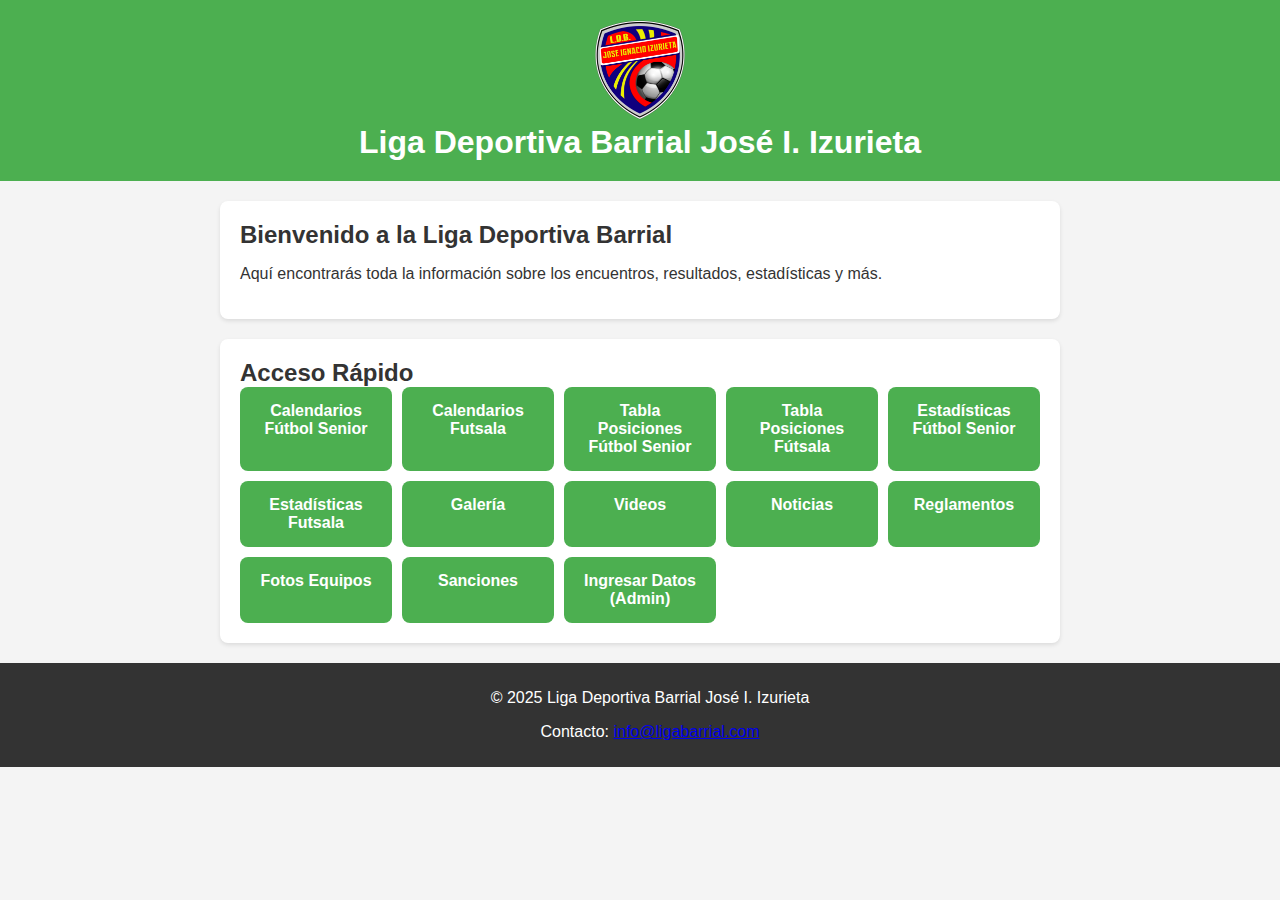
<file: index.html>
<!DOCTYPE html><html lang="es"><head>    <meta charset="UTF-8">    <meta name="viewport" content="width=device-width, initial-scale=1.0">    <title>Liga Deportiva Barrial José I. Izurieta</title>    <link rel="stylesheet" href="styles.css"> <!-- Enlace al archivo CSS --></head><body>    <!-- Encabezado con logo -->    <header>        <img src="images/logo-liga.png" alt="Logo de la Liga Deportiva Barrial José I. Izurieta" class="logo">        <h1>Liga Deportiva Barrial José I. Izurieta</h1>    </header>    <!-- Sección de bienvenida -->    <section id="bienvenida">        <h2>Bienvenido a la Liga Deportiva Barrial</h2>        <p>Aquí encontrarás toda la información sobre los encuentros, resultados, estadísticas y más.</p>    </section>    <!-- Enlaces rápidos -->    <section id="enlaces-rapidos">        <h2>Acceso Rápido</h2>        <div class="enlaces-container">            <div class="enlace-rectangulo">                <a href="calendarios-futbol-senior.html" title="Ver calendarios de fútbol senior">Calendarios Fútbol Senior</a>            </div>            <div class="enlace-rectangulo">                <a href="calendarios-futsala.html" title="Ver calendarios de futsala">Calendarios Futsala</a>            </div>            <div class="enlace-rectangulo">                <a href="tabla-posiciones-futbol-senior.html" title="Ver tabla de posiciones de fútbol senior">Tabla Posiciones Fútbol Senior</a>            </div>            <div class="enlace-rectangulo">                <a href="tabla-posiciones-futsala.html" title="Ver tabla de posiciones de futsala">Tabla Posiciones Fútsala</a>            </div>            <div class="enlace-rectangulo">                <a href="estadisticas-futbol-senior.html" title="Ver estadísticas de fútbol senior">Estadísticas Fútbol Senior</a>            </div>            <div class="enlace-rectangulo">                <a href="estadísticas-futsala.html" title="Ver estadística de futsala">Estadísticas Futsala</a>            </div>            <div class="enlace-rectangulo">                <a href="galeria.html" title="Ver galería de imágenes">Galería</a>            </div>            <div class="enlace-rectangulo">                <a href="videos.html" title="Ver videos">Videos</a>            </div>            <div class="enlace-rectangulo">                <a href="noticias.html" title="Ver noticias">Noticias</a>            </div>            <div class="enlace-rectangulo">                <a href="reglamentos.html" title="Ver reglamentos">Reglamentos</a>            </div>            <div class="enlace-rectangulo">                <a href="fotos-equipos.html" title="Ver fotos de los equipos">Fotos Equipos</a>            </div>            <div class="enlace-rectangulo">                <a href="sanciones.html" title="Ver sanciones">Sanciones</a>            </div>            <div class="enlace-rectangulo">                <a href="#ingreso-datos" id="ingreso-datos-link" title="Acceso restringido para administradores">Ingresar Datos (Admin)</a>            </div>        </div>    </section>    <!-- Formulario para ingresar datos (restringido) -->    <section id="ingreso-datos" style="display: none;">        <h2>Ingresar Datos (Administrador)</h2>        <form id="formulario-datos">            <label for="tipo-dato">Tipo de dato:</label>            <select id="tipo-dato" required>                <option value="">Seleccione una opción</option>                <option value="goleador">Goleador</option>                <option value="tarjeta-amarilla">Tarjeta Amarilla</option>                <option value="tarjeta-roja">Tarjeta Roja</option>                <option value="resultado">Ingresar Resultado</option>                <option value="partido">Ingresar Partido</option>            </select>            <label for="jugador">Jugador/Equipo:</label>            <input type="text" id="jugador" required>            <label for="cantidad">Cantidad/Resultado:</label>            <input type="text" id="cantidad" required>            <label for="fecha">Fecha (si aplica):</label>            <input type="date" id="fecha">            <button type="submit">Agregar</button>        </form>    </section>    <!-- Pie de página -->    <footer>        <p>&copy; 2025 Liga Deportiva Barrial José I. Izurieta</p>        <p>Contacto: <a href="mailto:info@ligabarrial.com">info@ligabarrial.com</a></p>    </footer>    <script src="script.js"></script></body></html>
</file>
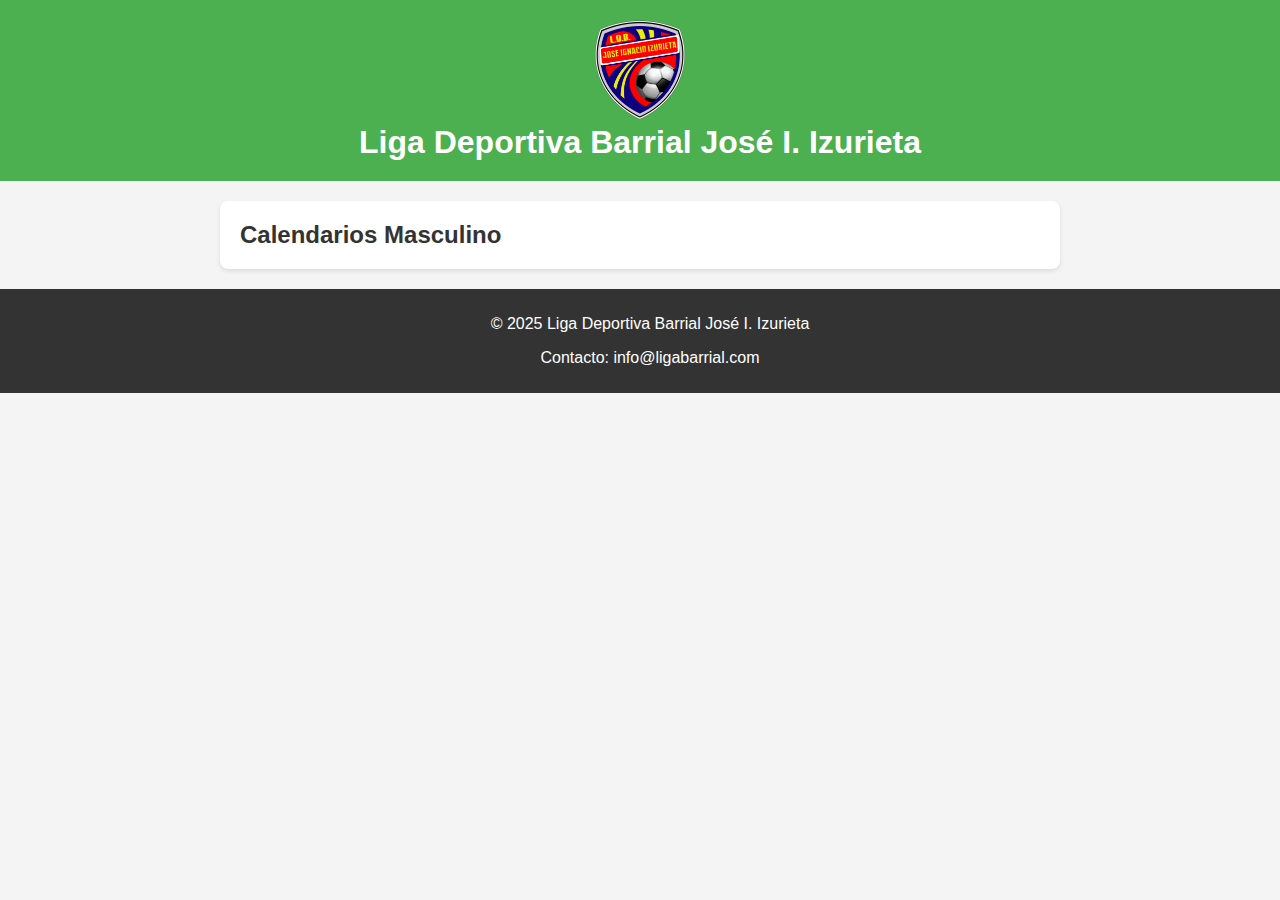
<file: calendarios-femenino.html>
<!DOCTYPE html>
<html lang="es">
<head>
    <meta charset="UTF-8">
    <meta name="viewport" content="width=device-width, initial-scale=1.0">
    <title>Calendarios Masculino - Liga Deportiva Barrial</title>
    <link rel="stylesheet" href="styles.css">
</head>
<body>
    <header>
        <img src="images/logo-liga.png" alt="Logo de la Liga" class="logo">
        <h1>Liga Deportiva Barrial José I. Izurieta</h1>
    </header>

    <section id="calendarios-masculino">
        <h2>Calendarios Masculino</h2>
        <!-- Aquí puedes agregar el contenido específico de los calendarios masculinos -->
    </section>

    <footer>
        <p>&copy; 2025 Liga Deportiva Barrial José I. Izurieta</p>
        <p>Contacto: info@ligabarrial.com</p>
    </footer>
</body>
</html>
</file>
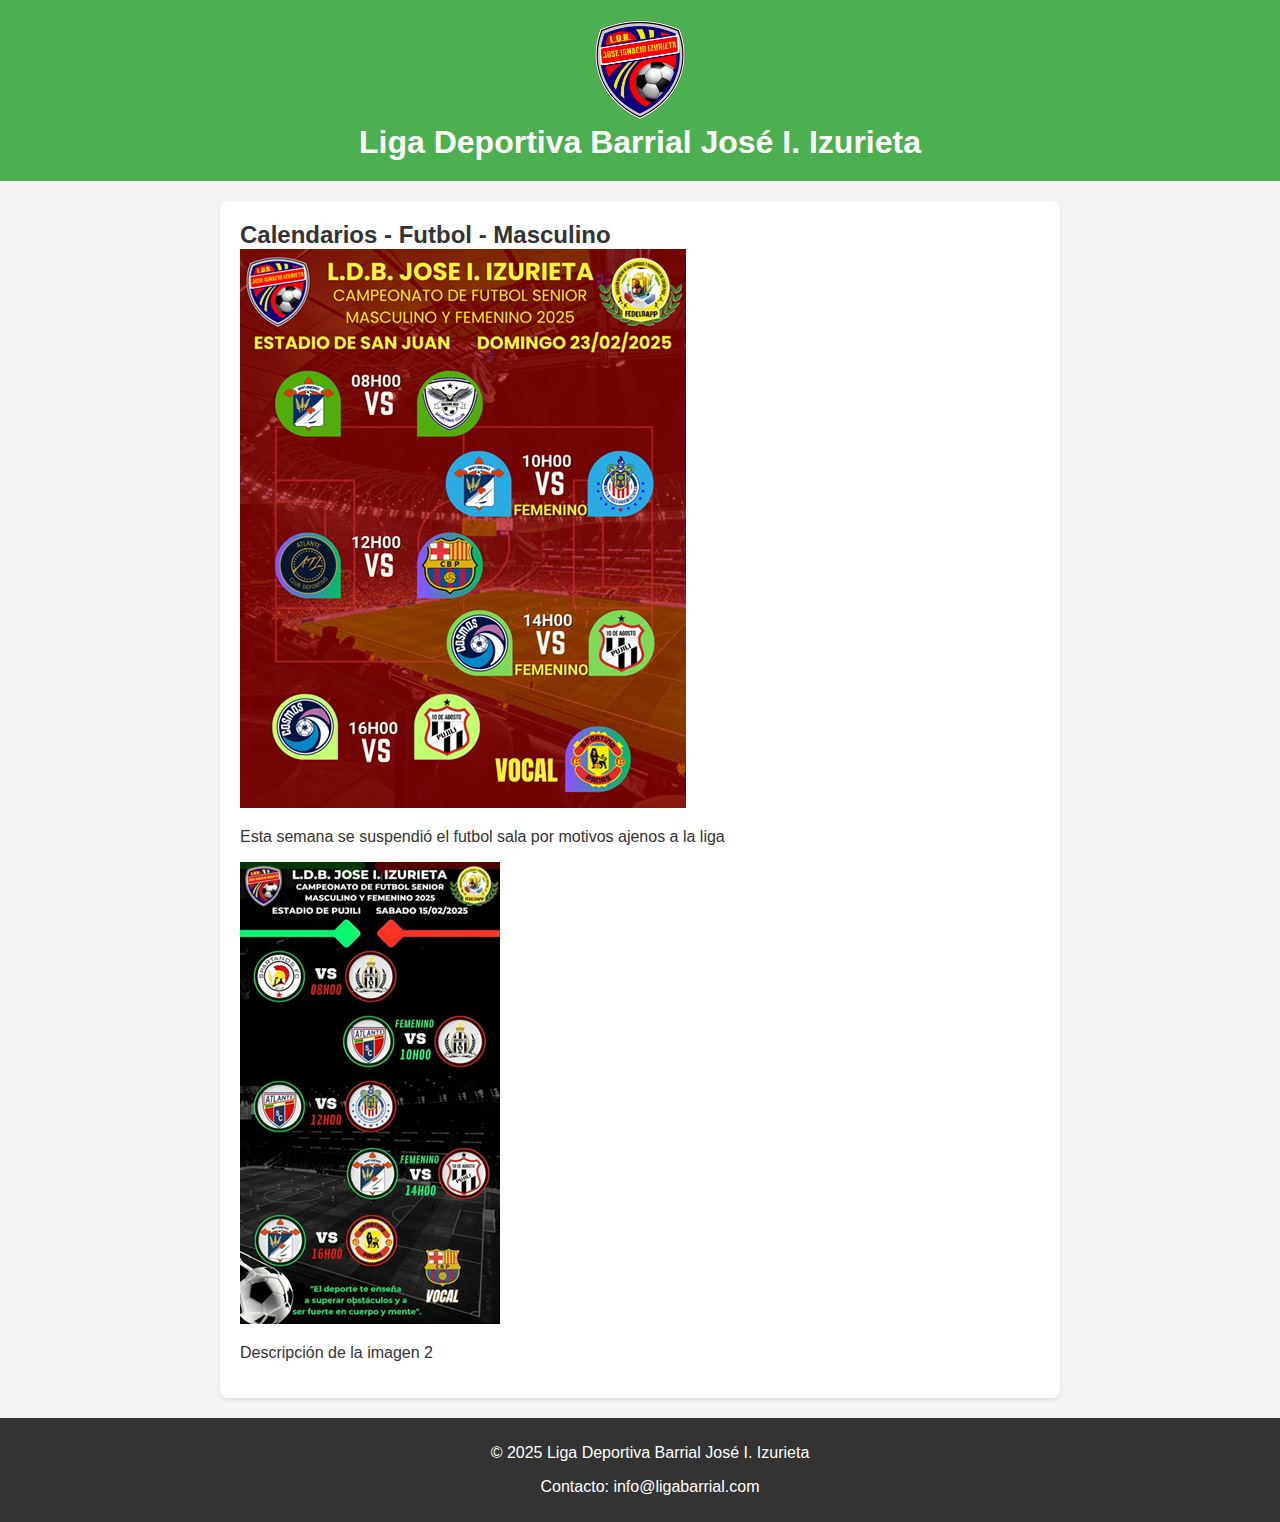
<file: calendarios-futbol-senior.html>
<!DOCTYPE html>
<html lang="es">
<head>
    <meta charset="UTF-8">
    <meta name="viewport" content="width=device-width, initial-scale=1.0">
    <title>Calendarios Masculino</title>
    <link rel="stylesheet" href="styles.css">
</head>
<body>
    <header>
        <img src="images/logo-liga.png" alt="Logo de la Liga" class="logo">
        <h1>Liga Deportiva Barrial José I. Izurieta</h1>
    </header>

    <section id="calendarios-futbol-masculino">
        <h2>Calendarios - Futbol - Masculino</h2>

        <!-- Ejemplo de cómo agregar una imagen -->
        <div class="imagen-calendario">
            <img src="images/calendario-masculino-1.jpg" alt="Calendario Masculino 1">
            <p>Esta semana se suspendió el futbol sala por motivos ajenos a la liga</p>
        </div>

        <!-- Otro ejemplo de imagen -->
        <div class="imagen-calendario">
            <img src="images/calendario-masculino-2.jpg" alt="Calendario Masculino 2">
            <p>Descripción de la imagen 2</p>
        </div>

        <!-- Puedes agregar más imágenes según sea necesario -->
    </section>

    <footer>
        <p>&copy; 2025 Liga Deportiva Barrial José I. Izurieta</p>
        <p>Contacto: info@ligabarrial.com</p>
    </footer>
</body>
</html>
</file>
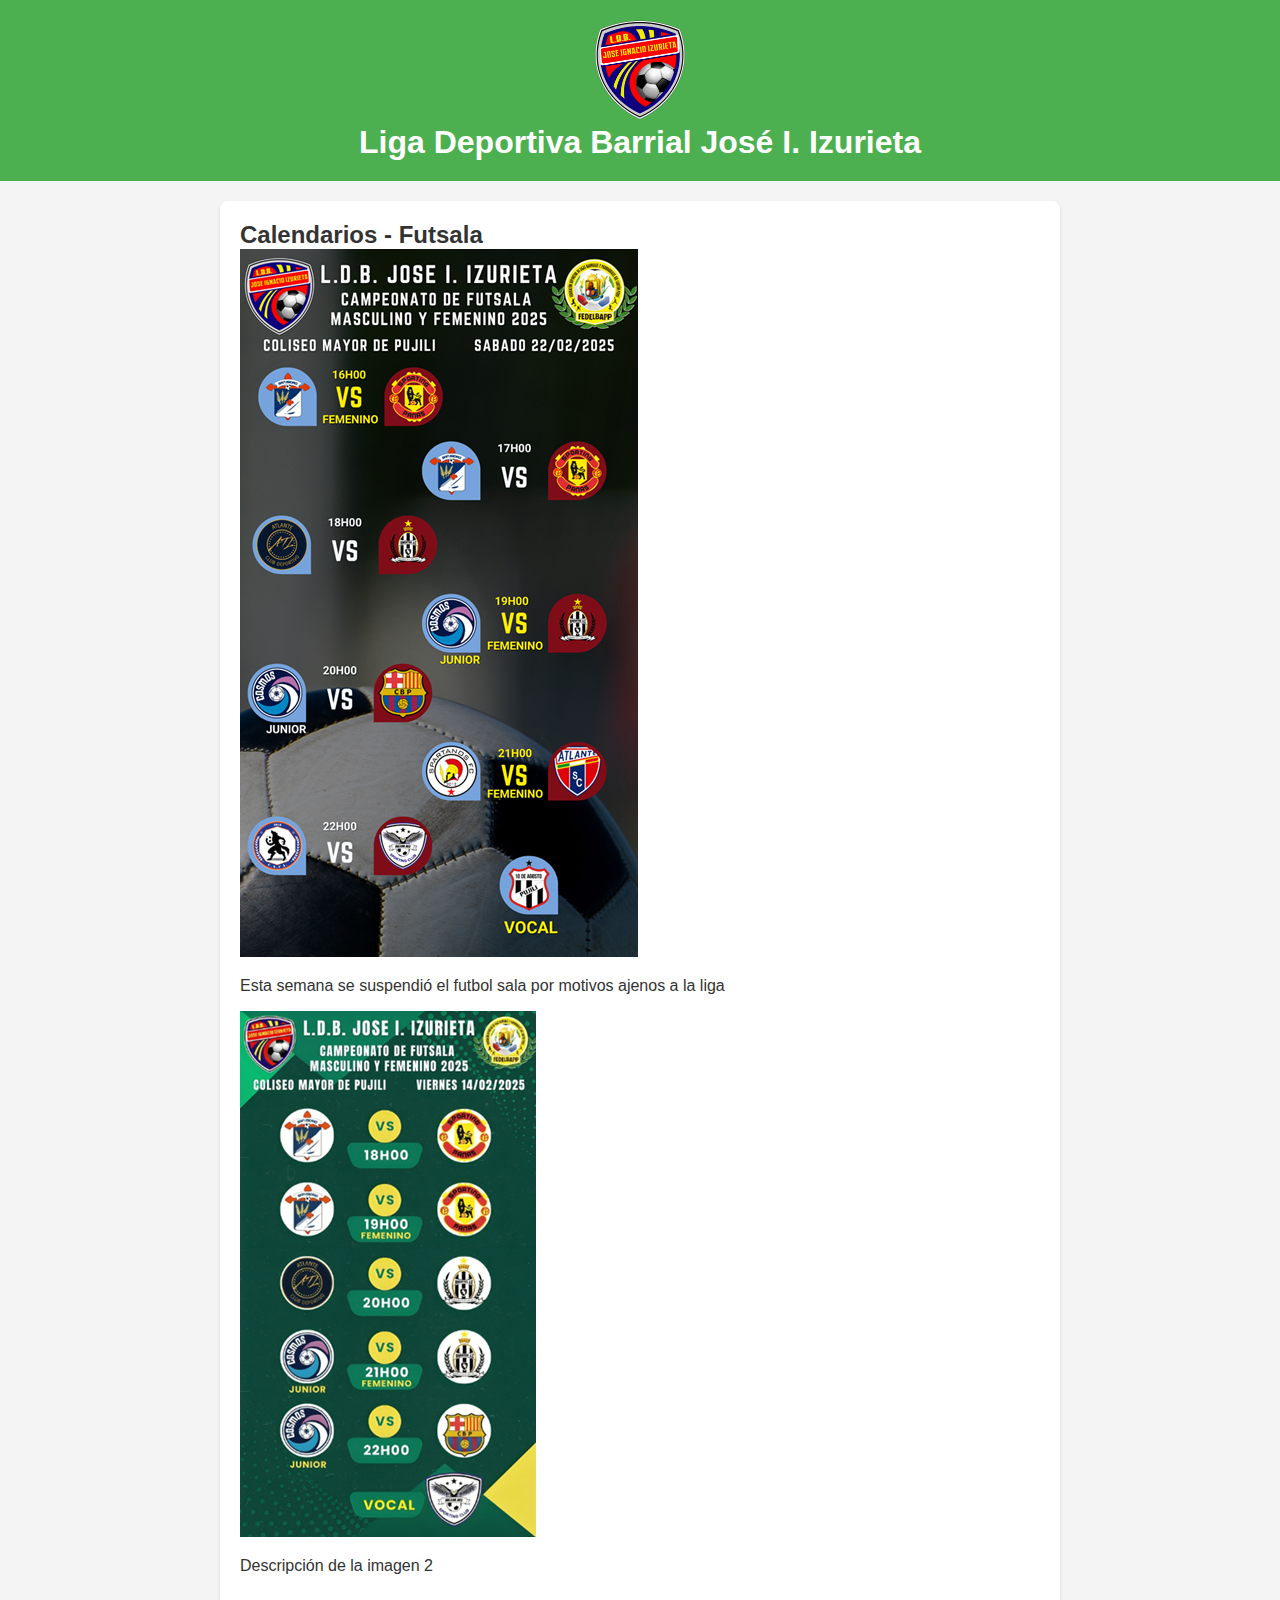
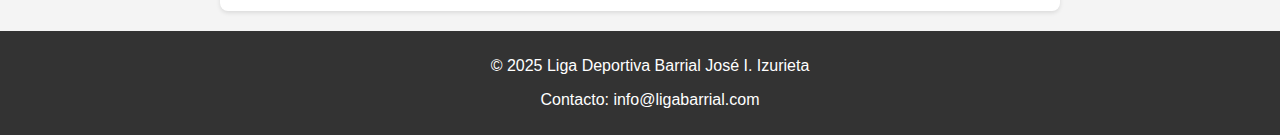
<file: calendarios-futsala.html>
<!DOCTYPE html>
<html lang="es">
<head>
    <meta charset="UTF-8">
    <meta name="viewport" content="width=device-width, initial-scale=1.0">
    <title>Calendarios Masculino</title>
    <link rel="stylesheet" href="styles.css">
</head>
<body>
    <header>
        <img src="images/logo-liga.png" alt="Logo de la Liga" class="logo">
        <h1>Liga Deportiva Barrial José I. Izurieta</h1>
    </header>

    <section id="calendarios-futsala">
        <h2>Calendarios - Futsala</h2>

        <!-- Ejemplo de cómo agregar una imagen -->
        <div class="imagen-calendario">
            <img src="images/calendario-futsala-1.jpg" alt="Calendario Futsala 1">
            <p>Esta semana se suspendió el futbol sala por motivos ajenos a la liga</p>
        </div>

        <!-- Otro ejemplo de imagen -->
        <div class="imagen-calendario">
            <img src="images/calendario-futsala-2.jpg" alt="Calendario futsala 2">
            <p>Descripción de la imagen 2</p>
        </div>

        <!-- Puedes agregar más imágenes según sea necesario -->
    </section>

    <footer>
        <p>&copy; 2025 Liga Deportiva Barrial José I. Izurieta</p>
        <p>Contacto: info@ligabarrial.com</p>
    </footer>
</body>
</html>
</file>
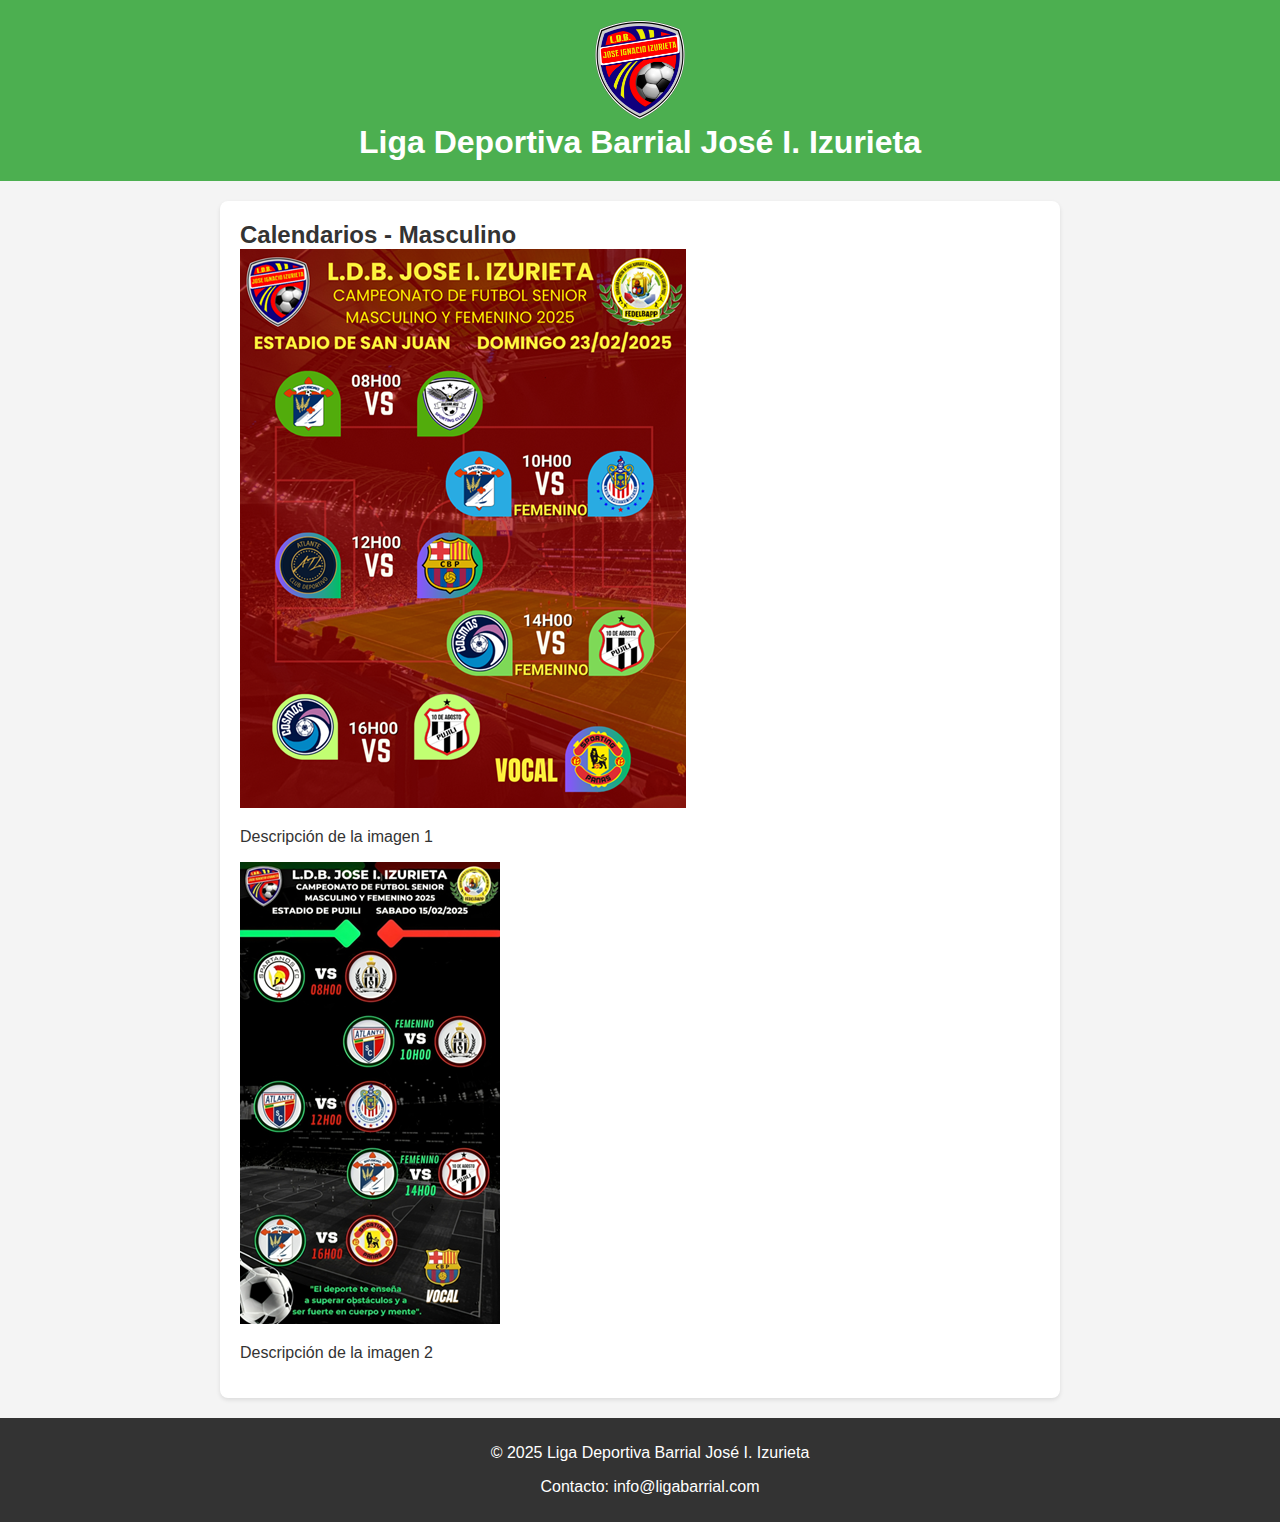
<file: calendarios-masculino.html>
<!DOCTYPE html>
<html lang="es">
<head>
    <meta charset="UTF-8">
    <meta name="viewport" content="width=device-width, initial-scale=1.0">
    <title>Calendarios Masculino</title>
    <link rel="stylesheet" href="styles.css">
</head>
<body>
    <header>
        <img src="images/logo-liga.png" alt="Logo de la Liga" class="logo">
        <h1>Liga Deportiva Barrial José I. Izurieta</h1>
    </header>

    <section id="calendarios-masculino">
        <h2>Calendarios - Masculino</h2>

        <!-- Ejemplo de cómo agregar una imagen -->
        <div class="imagen-calendario">
            <img src="images/calendario-masculino-1.jpg" alt="Calendario Masculino 1">
            <p>Descripción de la imagen 1</p>
        </div>

        <!-- Otro ejemplo de imagen -->
        <div class="imagen-calendario">
            <img src="images/calendario-masculino-2.jpg" alt="Calendario Masculino 2">
            <p>Descripción de la imagen 2</p>
        </div>

        <!-- Puedes agregar más imágenes según sea necesario -->
    </section>

    <footer>
        <p>&copy; 2025 Liga Deportiva Barrial José I. Izurieta</p>
        <p>Contacto: info@ligabarrial.com</p>
    </footer>
</body>
</html>
</file>
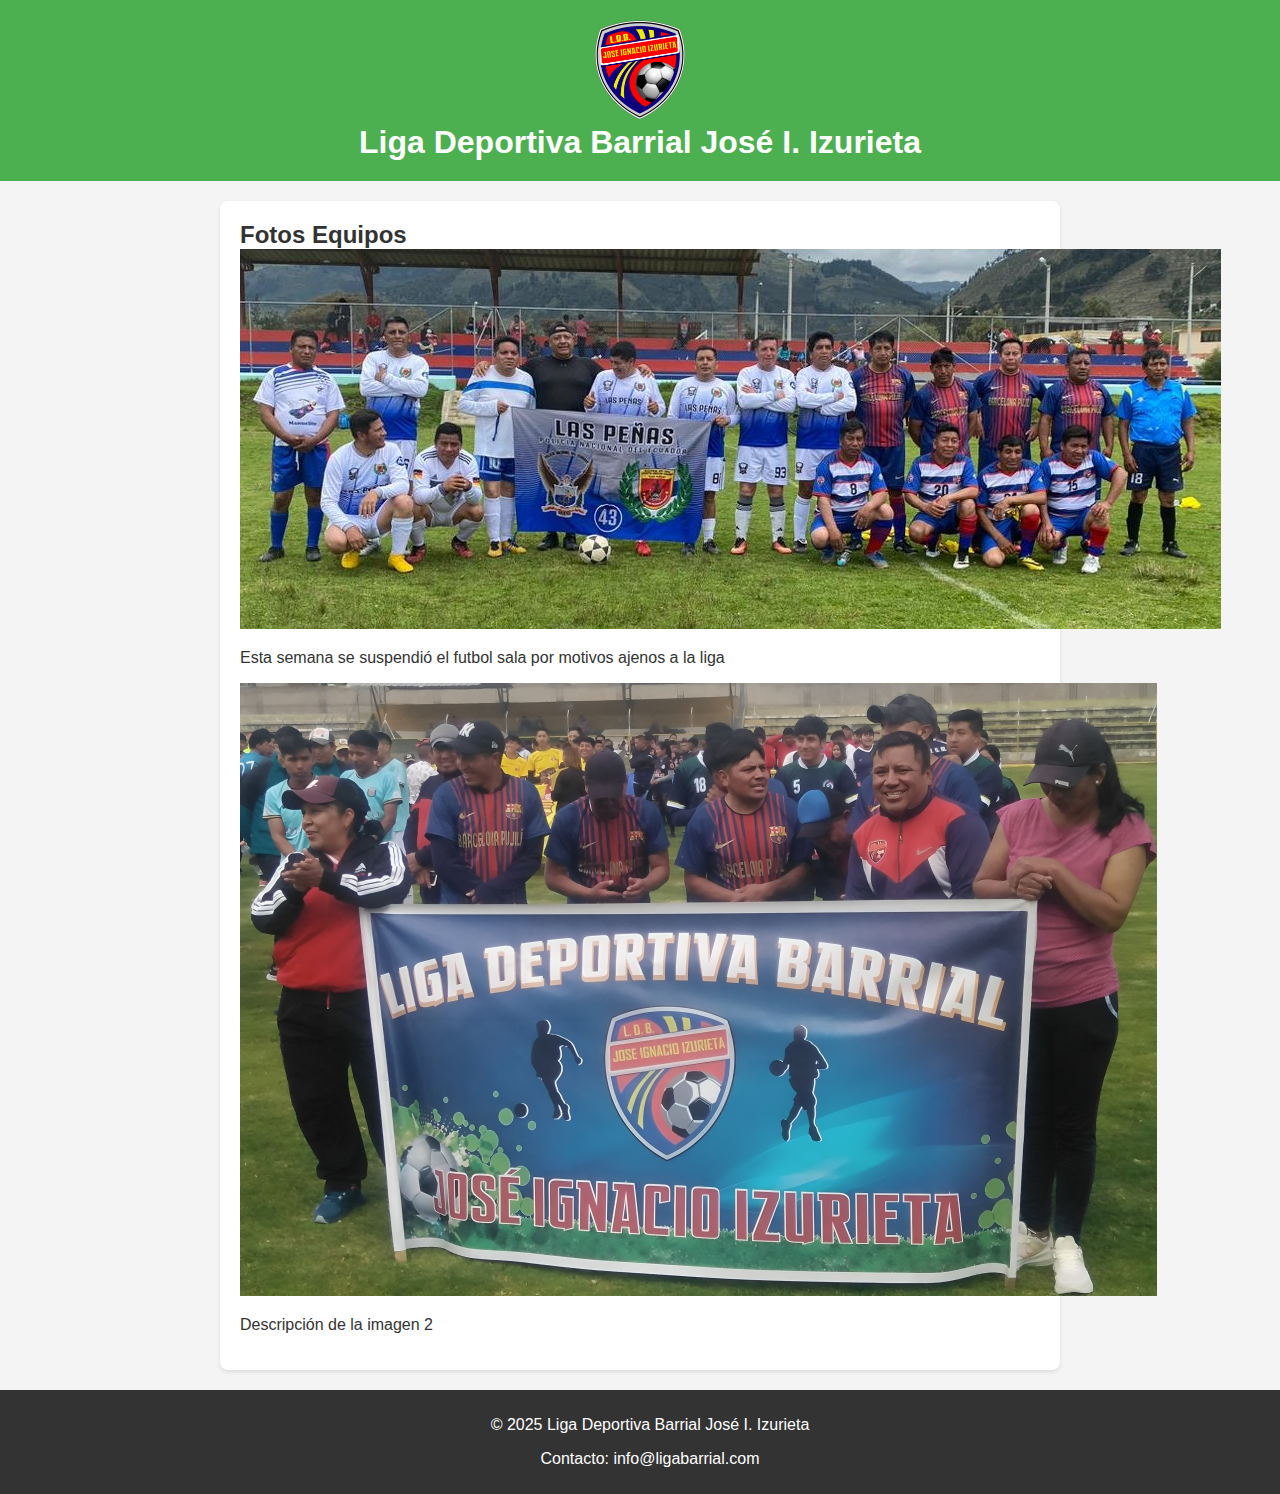
<file: fotos-equipos.html>
<!DOCTYPE html>
<html lang="es">
<head>
    <meta charset="UTF-8">
    <meta name="viewport" content="width=device-width, initial-scale=1.0">
    <title>Fotos Equipos</title>
    <link rel="stylesheet" href="styles.css">
</head>
<body>
    <header>
        <img src="images/logo-liga.png" alt="Logo de la Liga" class="logo">
        <h1>Liga Deportiva Barrial José I. Izurieta</h1>
    </header>

    <section id="fotos equipos">
        <h2>Fotos Equipos</h2>

        <!-- Ejemplo de cómo agregar una imagen -->
        <div class="imagen-calendario">
            <img src="images/fotos equipos-1.jpg" alt="Fotos Equipos 1">
            <p>Esta semana se suspendió el futbol sala por motivos ajenos a la liga</p>
        </div>

        <!-- Otro ejemplo de imagen -->
        <div class="imagen-calendario">
            <img src="images/fotos equipos-2.jpg" alt="Fotos Equipos 2">
            <p>Descripción de la imagen 2</p>
        </div>

        <!-- Puedes agregar más imágenes según sea necesario -->
    </section>

    <footer>
        <p>&copy; 2025 Liga Deportiva Barrial José I. Izurieta</p>
        <p>Contacto: info@ligabarrial.com</p>
    </footer>
</body>
</html>
</file>
<file: styles.css>
/* Estilos generales */
body {
    font-family: Arial, sans-serif;
    margin: 0;
    padding: 0;
    background-color: #f4f4f4;
    color: #333;
}

header {
    background-color: #4CAF50;
    color: white;
    padding: 20px;
    text-align: center;
}

header .logo {
    max-width: 100px;
    height: auto;
}

h1, h2 {
    margin: 0;
}

section {
    padding: 20px;
    margin: 20px auto;
    max-width: 800px;
    background-color: white;
    border-radius: 8px;
    box-shadow: 0 2px 4px rgba(0, 0, 0, 0.1);
}

.enlaces-container {
    display: grid;
    grid-template-columns: repeat(auto-fit, minmax(150px, 1fr));
    gap: 10px;
}

.enlace-rectangulo {
    background-color: #4CAF50;
    padding: 15px;
    text-align: center;
    border-radius: 8px;
    transition: background-color 0.3s ease;
}

.enlace-rectangulo a {
    color: white;
    text-decoration: none;
    font-weight: bold;
}

.enlace-rectangulo:hover {
    background-color: #45a049;
}

footer {
    background-color: #333;
    color: white;
    text-align: center;
    padding: 10px;
    width: 100%;
    position: relative; /* Cambiado de fixed a relative */
    bottom: auto; /* Eliminado el bottom fijo */
}

/* Estilos para el formulario */
#ingreso-datos {
    display: none;
    background-color: #f9f9f9;
    padding: 20px;
    border-radius: 8px;
    box-shadow: 0 2px 4px rgba(0, 0, 0, 0.1);
}

#formulario-datos label {
    display: block;
    margin-bottom: 8px;
    font-weight: bold;
}

#formulario-datos input,
#formulario-datos select {
    width: 100%;
    padding: 10px;
    margin-bottom: 15px;
    border: 1px solid #ccc;
    border-radius: 4px;
}

#formulario-datos button {
    background-color: #4CAF50;
    color: white;
    padding: 10px 20px;
    border: none;
    border-radius: 4px;
    cursor: pointer;
}

#formulario-datos button:hover {
    background-color: #45a049;
}

/* Responsive Design */
@media (max-width: 600px) {
    .enlaces-container {
        grid-template-columns: repeat(auto-fit, minmax(120px, 1fr));
    }

    header h1 {
        font-size: 1.5rem;
    }

    section {
        padding: 15px;
        margin: 10px;
    }
}

/* Estilos para los contenedores de video */
.video-container {
    margin-bottom: 20px;
    text-align: center;
}

video {
    max-width: 100%;
    height: auto;
    border-radius: 8px;
    box-shadow: 0 2px 4px rgba(0, 0, 0, 0.1);
}


/* Estilos para la sección de reglamentos */
#reglamentos {
    padding: 20px;
    background-color: #f9f9f9;
    border-radius: 8px;
    margin: 20px 0;
}

.pdf-container {
    display: flex;
    flex-wrap: wrap;
    gap: 20px;
}

.pdf-item {
    flex: 1 1 calc(50% - 20px); /* Dos columnas en pantallas grandes */
    background-color: #fff;
    padding: 15px;
    border: 1px solid #ddd;
    border-radius: 8px;
    box-shadow: 0 2px 4px rgba(0, 0, 0, 0.1);
}

iframe {
    border: none;
    border-radius: 8px;
}

.pdf-item h3 {
    margin-top: 0;
    color: #333;
}

.pdf-item p {
    margin: 10px 0 0;
    text-align: center;
}

.pdf-item a {
    color: #007bff;
    text-decoration: none;
}

.pdf-item a:hover {
    text-decoration: underline;
}
</file>
